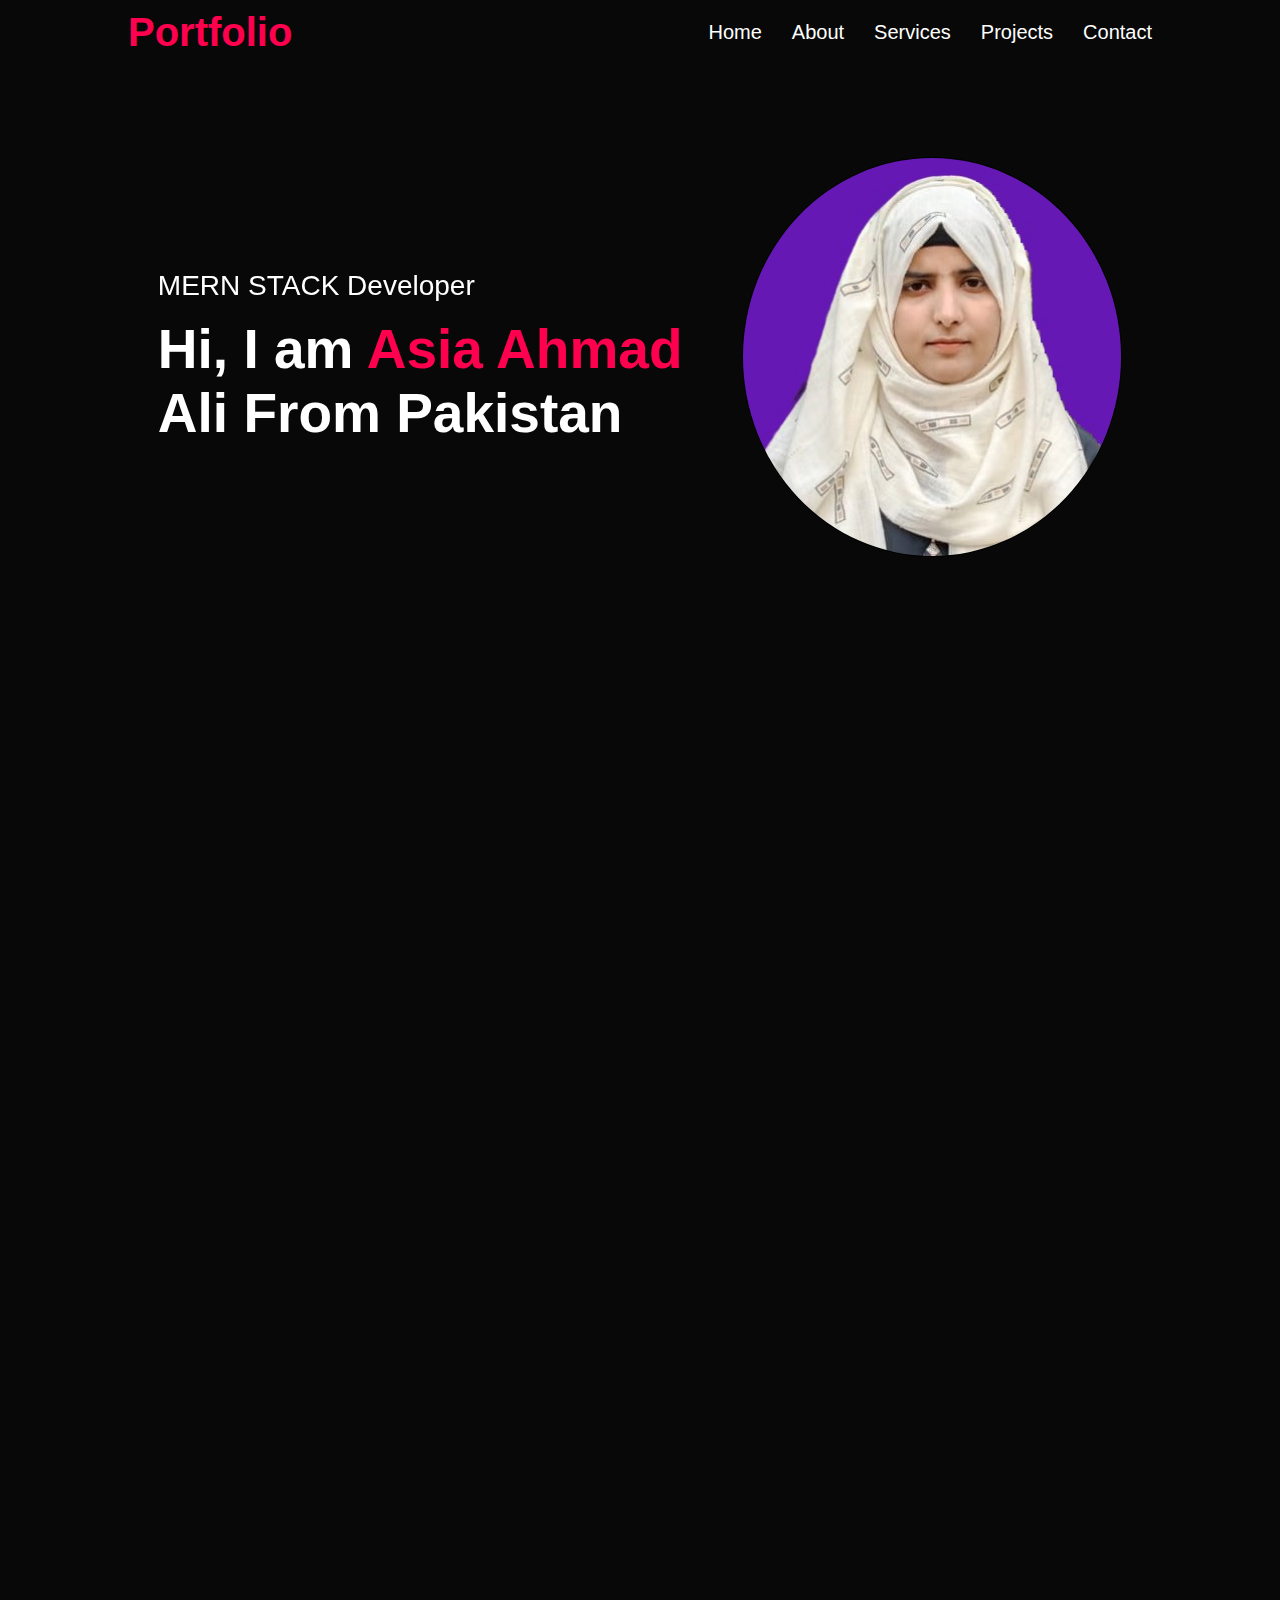
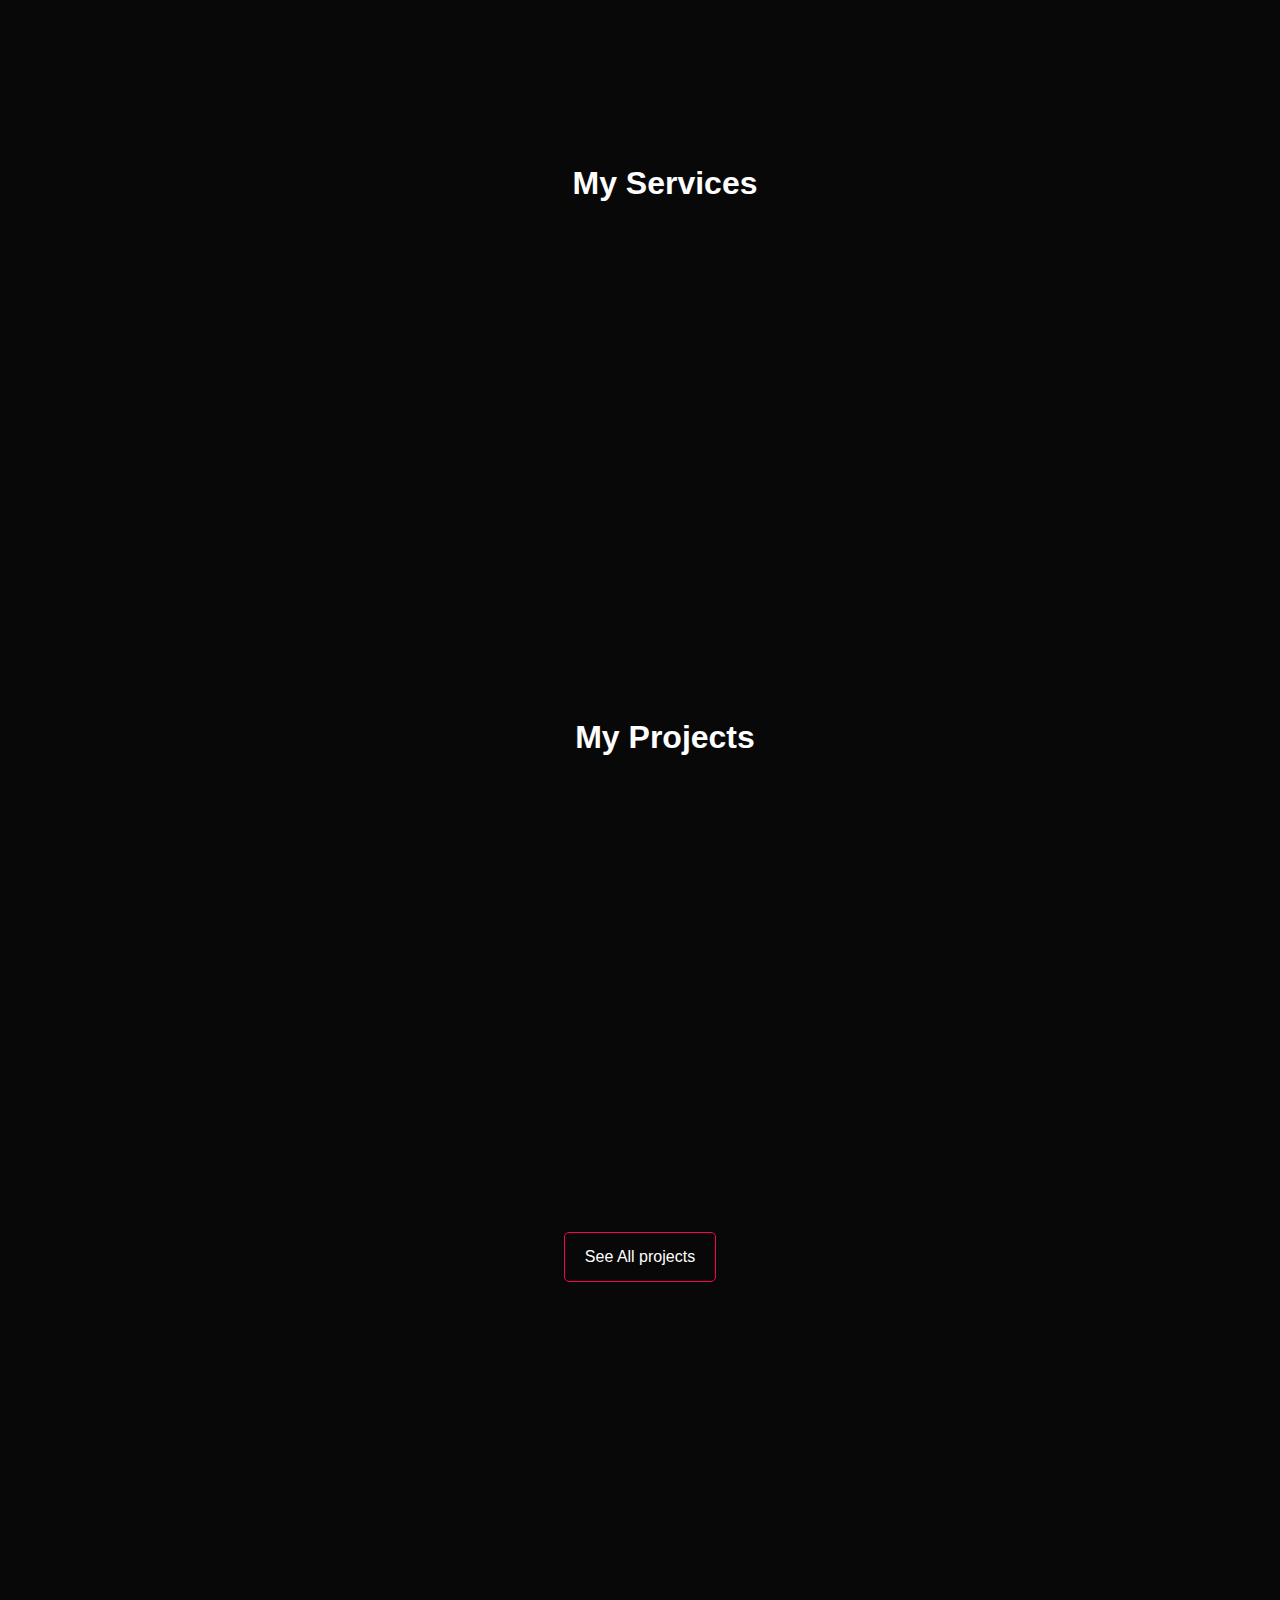
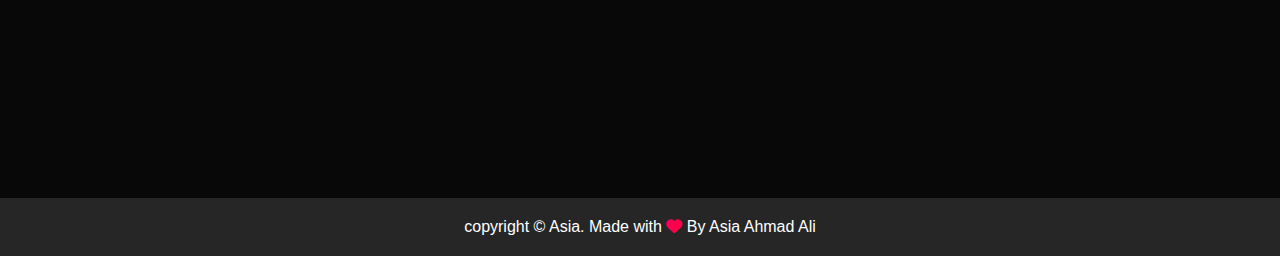
<file: index.html>
<!DOCTYPE html>
<html lang="en">
<head>
    <meta charset="UTF-8">
    <meta name="viewport" content="width=device-width, initial-scale=1.0">
    <title>Portfolio website</title>
    <link rel="stylesheet" href="style.css">
    <link
    rel="stylesheet"
    href="https://cdnjs.cloudflare.com/ajax/libs/font-awesome/6.5.1/css/all.min.css"
     />
       <!-- animation  -->
     <link rel="stylesheet" href="https://cdn.jsdelivr.net/npm/aos@2.3.1/dist/aos.css">

</head>
<body>
    <div id="header">
        <div class="container">
            <!--navbar -->
            <nav>
                <h1 class="logo">Portfolio</h1>
                <ul id="menu-list">
                   <li><a href="#header">Home</a></li>
                   <li><a href="#about">About</a></li>
                   <li><a href="#services">Services</a></li>
                   <li><a href="#projects">Projects</a></li>
                   <li><a href="#contact">Contact</a></li>
                   <i class="fas fa-close close-icon" onclick="closeMenu()"></i>
                </ul>

                <i class="fas fa-bars open-icon" onclick="openMenu()"></i>
                
            </nav>

            <div class="main-header">
            <div  class="header-text">
                <p data-aos="fade-up">MERN STACK Developer</p>
                <h1 data-aos="fade-left">Hi, I am <span>Asia Ahmad</span> <br>Ali From Pakistan</h1>
            </div>
            <img src="./personal-portfolio-img/images/asia-ahmad.jpg" alt="" class="header-pic">
        </div>

        </div>
    </div>

    <!--    About section -->

    <div id="about" >
        <div class="container">
            <div class="about-row" data-aos="fade-up">
                <div class="about-column-1">
                    <!-- <img src="./personal-portfolio-img/images/user.png" alt="an image"> -->
                    <img src="./personal-portfolio-img/images/asia.jpg" alt="">
                </div>
                <div class="about-column-2">
                    <h1 class="about-heading-title">About Me</h1>
                    <p>As a dedicated MERN Stack developer, I am fueled by a passion for crafting captivating
                         user experiences and bringing designs to life through code. With a keen eye for 
                         design and a mastery of  JavaScript, React js , tailwind CSS and jwt for user authentication with nodejs, express js in backend and mongodb for database, I specialize in building 
                         elegant and intuitive interfaces that captivate and delight users. My journey in this 
                         field has been marked by a commitment to staying abreast of emerging technologies and 
                         design trends.
                    </p>

                    <div class="about-titles">
                        <div class="about-links active" onclick="openlink('skills')">Skills</div>
                        <div class="about-links" onclick="openlink('experience')">Experience</div>
                        <div class="about-links" onclick="openlink('education')">Education</div>
                    </div>

                    <!-- skills content -->
                    <div class="about-links-content active-about-link" id="skills">
                        <ul>
                            <li><span>React js / Context Api / Custom Hooks</span><br> Single Page Applications</li>
                            <li><span>Javascript/ Node js/ Express js / MongoDB</span><br> Interactive User Applications </li>
                            <li><span>Jwt auth / Firebase /  mongoDB</span><br>User authentication</li>
                            <li><span>HTML / CSS /taiwind CSS </span><br> Designing web interfaces</li>
                            
                           
                            
                        </ul>
                    </div>

                    <!-- Experience content -->
                    <div class="about-links-content " id="experience">
                        <ul>
                            <li><span>Coding competitions</span><br> Patcipated in CodeBees at University</li>
                            <li><span>Front-End(React) Developer</span><br> Freelancer at Fiverr</li>
                            <li><span>MERN Stack Developer</span><br>Developed full stack websites like Food Ordering, Talentify and Sprintify</li>
                        </ul>
                    </div>

                    <!--   Education content -->
                    <div class="about-links-content" id="education">
                        <ul>
                            <li><span>Bachelor In Information Technology</span><br> University of the Punjab (2021-2025)</li>
                            <li><span>Intermediate</span><br> City Science College (2019-2021)</li>
                           
                        </ul>
                    </div>


                </div>
            </div>
        </div>
    </div>

    <!-- services section -->

    <div id="services">
        <div class="container">
            <h1 class="services-heading">My Services</h1>
            <div class="services-list">
                <div class="serv" data-aos="zoom-in-up">
                    <i class="fas fa-code"></i>
                    <h2>Web design</h2>
                    <p class="serv-para">From wireframes to pixel-perfect prototypes, my approach to web design blends creativity 
                        with technical expertise to deliver intuitive, responsive, and visually striking digital solutions.
                    </p>
                    <a href="#" >Exploring more</a>
                </div>

                <div class="serv" data-aos="zoom-in-up">
                    <i class="fas fa-crop-alt"></i>
                    <h2>Web developmet</h2>
                    <p>Specializing in MERN Stack development, I engineer robust, scalable solutions that empower businesses to 
                        thrive in the digital landscape, from dynamic e-commerce platforms to interactive web applications."
                    </p>
                    <a href="#"  >Exploring more</a>
                </div>

                <div class="serv" data-aos="zoom-in-up">
                    <i class="fab fa-app-store"></i>
                    <h2>React development</h2>
                    <p>As a seasoned Reactdeveloper, I specialize in crafting dynamic, interactive and signle page web experiences that push
                         the boundaries of what's possible on the web, leveraging the full power of this versatile language.
                    </p>
                    <a href="#">Exploring more</a>
                </div>

            </div>
        </div>
    </div>

    <!-- portfolio section -->

    <div id="projects">
        <div class="container">
        <h1 class="projects-heading">My Projects</h1>
        <div class="projects-list">

            <div class="project" data-aos="fade-up" data-aos-duration="1000" data-aos-delay="500">
                <img src="./personal-portfolio-img/images/QuickBite-img.PNG" alt="">
                <div class="layer">
                    <h3>QuickBite</h3>
                    <p>A Food ordering website with Admin panel to keep track order processing,stripe payment integration and jwt auth.</p>
                    <a href="https://quickbite.codegifted.com/"><i class="fas fa-external-link-alt"></i></a>
                </div>
            </div>  

            <div class="project" data-aos="fade-up" data-aos-duration="1000" data-aos-delay="500">

                <!-- <img src="./personal-portfolio-img/images/work-2.png" alt="work image"> -->
                <img src="./personal-portfolio-img/images/bigben.PNG" alt="">
                <div class="layer">
                    <h3>BigBen Gaming App</h3>
                    <p> A gaming website for a company named BIGBEN using React js and tailwind CSS</p>
                    <a href="https://big-ben-theta.vercel.app"><i class="fas fa-external-link-alt"></i></a>
                </div>
            </div>



            <div class="project" data-aos="fade-up" data-aos-duration="1000" data-aos-delay="500">

                <!-- <img src="./personal-portfolio-img/images/work-1.png" alt="work image"> -->
                <img src="./personal-portfolio-img/images/Quiz.PNG" alt="">
                <div class="layer">
                    <h3>My Quiz app</h3>
                    <p>My Quiz App with beautiful layout and amazing design using html,css and javascript!</p>
                    <a href="https://asiaahmadali.github.io/Quiz-App/"><i class="fas fa-external-link-alt"></i></a>
                </div>
            </div>
           
        </div>
        
              
        <!-- button -->
        <a  href="./projects/projects.html" class="btn">See All projects</a>

        </div>

    </div>

    <!-- contact section -->

    <div id="contact">
        <div class="container">
            <div class="contact-row">
                <div class="contact-left-column" data-aos="fade-down-left">
                     <h1 class="contact-heading">Contact Me</h1>
                     <p><i class="fas fa-paper-plane"></i>asiaahmadali17@gmail.com</p>
                     <p> <i class="fas fa-phone-square-alt"></i>03245729914</p>
                     <p><i class="fa-brands fa-github"></i> <a href="https://github.com/asiaahmadali" class="github-link">https://github.com/asiaahmadali</a></p>

                     <div class="social-icons">
                       <a href=""><i class="fa-brands fa-facebook"></i></a> 
                       <a href=""><i class="fa-brands fa-instagram"></i></a> 
                       <a href=""><i class="fa-brands fa-twitter"></i></a> 
                       <a href="https://www.linkedin.com/in/asia-ahmad-ali-645210278/"><i class="fa-brands fa-linkedin"></i></a> 
                     </div>

                     <a href="./personal-portfolio-img/images/my-cv.pdf" download class="btn btn-sp">Download CV</a>
                </div>

                <div class="contact-right-column" data-aos="fade-down-right">
                    <form name="submit-to-google-sheet">
                        <input type="text" name="Name" placeholder="Enter Your Name" required>
                        <input type="email" name="email" placeholder="Enter Your Eamil" required>
                        <textarea name="message"  rows="8" placeholder="Enter your message"></textarea>
                        <button type="submit" class="btn btn-sp">Submit Form</button>
                    </form>
                    <span id="msg"></span>
                </div>

            </div>
        </div>

        <!-- copyright -->

        <div class="copyright">
            <p>copyright &copy; Asia. Made with <i class="fas fa-heart"></i> By Asia Ahmad Ali</p>
        </div>
    </div>

    <script>
        const scriptURL = 'https://script.google.com/macros/s/AKfycbzXSp99iObLkJxy5kqZVkejX9zRTrLWAPyF4a1VYZLd49rltGF1MWz6yuUQ-C2Q3bHTdg/exec'
        const form = document.forms['submit-to-google-sheet']
        const msg = document.getElementById('msg') ;
      
        form.addEventListener('submit', e => {
          e.preventDefault()
          fetch(scriptURL, { method: 'POST', body: new FormData(form)})
            .then(response =>{
                msg.innerHTML='Message send successfully' ;
                setTimeout(() => {
                    msg.innerHTML='';
                }, 5000);
                form.reset() ;
            })
            .catch(error => console.error('Error!', error.message))
        })
      </script>

   <script src="./script.js"></script>
         <!-- animation link -->
         <script src="https://cdn.jsdelivr.net/npm/aos@2.3.1/dist/aos.js"></script>
         <script>
             AOS.init();
         </script>
</body>

</html>
</file>
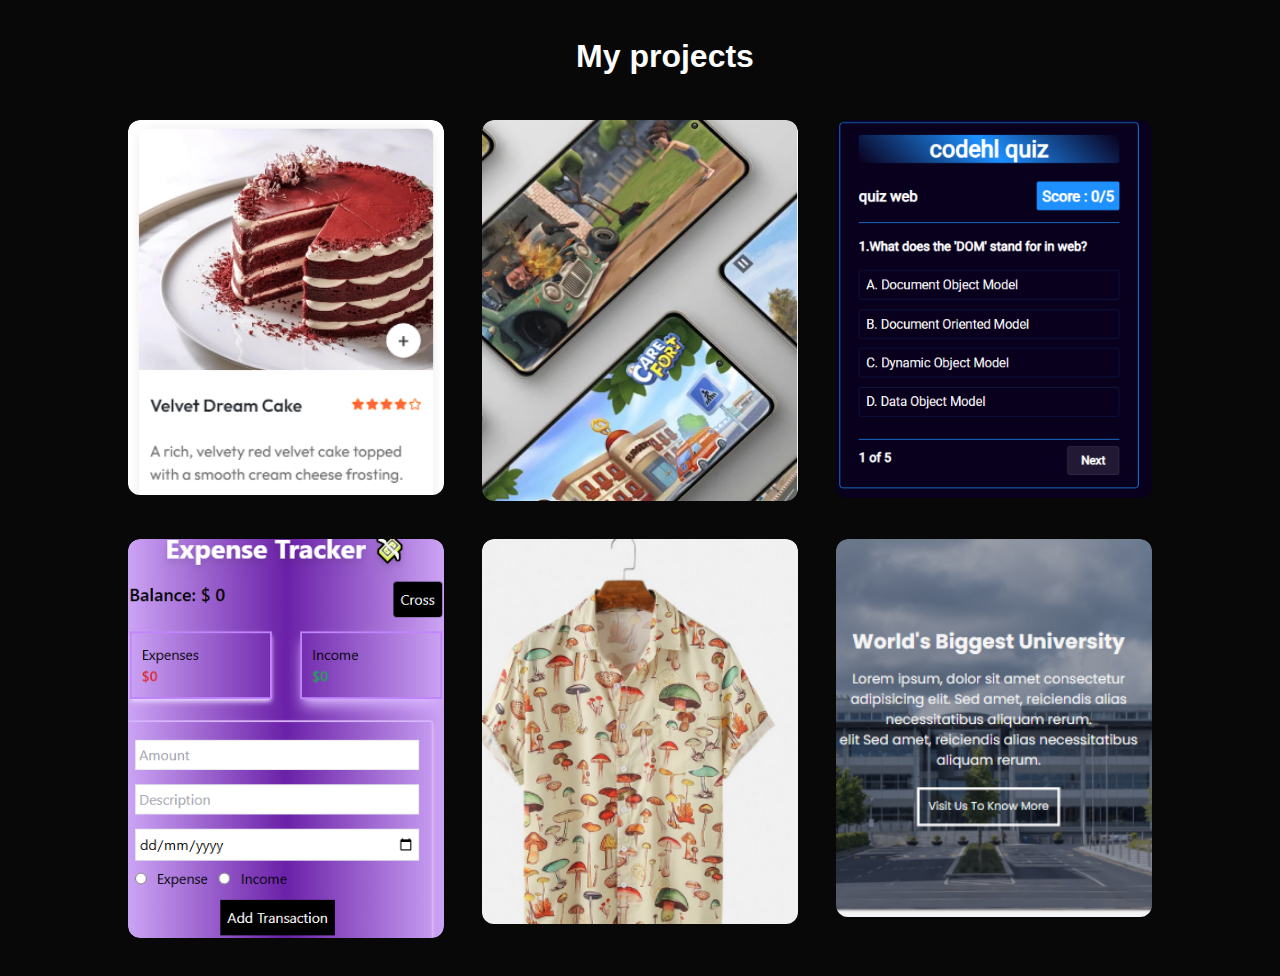
<file: projects/projects.html>
<!DOCTYPE html>
<html lang="en">
<head>
  <meta charset="UTF-8">
  <meta name="viewport" content="width=device-width, initial-scale=1.0">
  <title>projects</title>
  <link rel="stylesheet" href="../style.css">
  <link
  rel="stylesheet"
  href="https://cdnjs.cloudflare.com/ajax/libs/font-awesome/6.5.1/css/all.min.css"
   />
    <!-- animation  -->
    <link rel="stylesheet" href="https://cdn.jsdelivr.net/npm/aos@2.3.1/dist/aos.css">

</head>
<body>
  <div id="projects">
    <div class="container">
    <h1 class="projects-heading">My projects</h1>
    <div class="projects-list">

                  <!-- React js Projects -->
                   
                  <div class="project" data-aos="fade-up" data-aos-duration="1000" data-aos-delay="500">
                    <img src="../personal-portfolio-img/images/QuickBite-img.PNG" alt="">
                    <div class="layer">
                        <h3>QuickBite</h3>
                        <p>A Food ordering website with Admin panel to keep track order processing,stripe payment integration and jwt auth.</p>
                        <a href="https://quickbite.codegifted.com/"><i class="fas fa-external-link-alt"></i></a>
                    </div>
                </div>  

                <div class="project" data-aos="fade-up" data-aos-duration="1000" data-aos-delay="500">

                    <!-- <img src="./personal-portfolio-img/images/work-2.png" alt="work image"> -->
                    <img src="../personal-portfolio-img/images/bigben.PNG" alt="">
                    <div class="layer">
                        <h3>BigBen Gaming App</h3>
                        <p> A gaming website for a company named BIGBEN using React js and tailwind CSS</p>
                        <a href="https://big-ben-theta.vercel.app"><i class="fas fa-external-link-alt"></i></a>
                    </div>
                </div>

                <div class="project" data-aos="fade-up" data-aos-duration="1000" data-aos-delay="500">

                    <!-- <img src="./personal-portfolio-img/images/work-1.png" alt="work image"> -->
                    <img src="../personal-portfolio-img/images/Quiz.PNG" alt="">
                    <div class="layer">
                        <h3>My Quiz app</h3>
                        <p>My Quiz App with beautiful layout and amazing design using html,css and javascript!</p>
                        <a href="https://asiaahmadali.github.io/Quiz-App/"><i class="fas fa-external-link-alt"></i></a>
                    </div>
                </div>
          
    
                <!--   javascript Projects -->

        <div class="project" data-aos="fade-up" data-aos-duration="1000" data-aos-delay="500">
            <img src="../personal-portfolio-img/images/expense.PNG" alt="">
            <div class="layer">
                <h3>CashSnap</h3>
                <p>CashSnap is a full stack application in recat js and firebase with user authentication.</p>
                <a href="https://expense-tracker-seven-nu.vercel.app/expense-tracker"><i class="fas fa-external-link-alt"></i></a>
            </div>
        </div>

        <div class="project" data-aos="fade-up" data-aos-duration="1000" data-aos-delay="500">

            <!-- <img src="./personal-portfolio-img/images/work-2.png" alt="work image"> -->
            <img src="../personal-portfolio-img/images/E.PNG" alt="">
            <div class="layer">
                <h3>An Ecommerce Website</h3>
                <p>An Ecommerce Website having different categories,login page and profucts section!</p>
                <a href="https://asiaahmadali.github.io/Ecommerce-Website/"><i class="fas fa-external-link-alt"></i></a>
            </div>
        </div>
  

        <div class="project" data-aos="fade-up" data-aos-duration="1000" data-aos-delay="500">
            <img src="../personal-portfolio-img/images/uni.PNG" alt="">
            <div class="layer">
                <h3>University Website</h3>
                <p>Modern University Website having multiple pages using html, CSS js and responsiveness!</p>
                <a href="https://asiaahmadali.github.io/University-Website/"><i class="fas fa-external-link-alt"></i></a>
            </div>
        </div>

        
     
    </div>

</div>

              <!-- animation link -->
         <script src="https://cdn.jsdelivr.net/npm/aos@2.3.1/dist/aos.js"></script>
         <script>
             AOS.init();
         </script>
</body>
</html>
</file>
<file: style.css>
*{
    margin: 0;
    padding: 0;
    box-sizing: border-box;
    font-family: 'Poppins',sans-serif;
}

body , html{
    background: #080808;
    color: white;
    scroll-behavior: smooth;
    overflow-x: hidden;
}

#header{
    width: 100%;
    height: 100vh;
}


.container{
    padding: 10px 10%;
}

.logo{
    width: 150px;
    font-size: 2.5rem;
    color: #ff004f;
}

nav{
    display: flex;
    justify-content: space-between;
    flex-wrap: wrap;
    align-items: center;

}

ul {
    display: flex;
    gap: 30px;
    list-style: none;
}
ul li a{
    text-decoration: none;
    color: white;
    font-size: 20px;
}
nav ul li a:hover{
    border-bottom: 3px solid #ff004f; 
    color: red;
}

/* header text */
.main-header{
    display: flex;
    justify-content: space-around;
    align-items: center;
    margin-top: 10%;
}
.header-pic{
    width: 380px;
    height: 400px;
    border:1px solid black;
    border-radius: 100%;

}
.header-text{
    font-size: 28px;  
}

.header-text h1{
    margin-top: 15px;
    font-size: 55px;
}

.header-text h1 span{
    color: #ff004f;
}

/*    About section styling */

#about{
    padding: 75px 0px;
    color: #bbb8b8;
}
.about-row{
    display: flex;
    flex-wrap: wrap;
    justify-content: space-between;
}

.about-column-1{
    flex-basis: 33%;
}
.about-column-1 img{
    width: 100%;
    border-radius:15px ;
}

.about-column-2{
    flex-basis: 55%;
}
.about-heading-title{
    font-weight: 550px;
    color: white;
    font-size: 55px;
}
.about-column-2 p{
    line-height: 1.4;
    text-align: justify;
    font-size: 1rem;
    margin-top: 20px;
}

/* about titles */

.about-titles{
    display: flex;
    margin: 20px 0 35px;
    gap: 50px;
}

.about-links{
    font-size: 16px;
    font-weight: 490;
    cursor: pointer;
    position: relative;
    font-size: 1.2rem;
}
.active{
    border-bottom: 3px solid #ff004f;
    color: dodgerblue;
}

/* about links content */
.about-links-content ul{
    display: flex;
    flex-direction: column;
    list-style: none;
}
.about-links-content ul li{
    margin-bottom: 5px;
}
.about-links-content span{
    color: #ff004f;
    font-size: 1.1rem;
    margin-bottom: 5%;
}

.about-column-2 p{
    font-size: 1.1rem;
}

.about-links-content{
    display: none;
}
.about-links{
    font-size: 1.5rem;
}
.about-links-content ul li{
    font-size: 1.1rem;
}
.about-links-content ul li span{
    font-size: 1.3rem;
}
.active-about-link{
    display:block;
}

/* Services Section Styling */

#services{
    padding: 28px 0;
}

.services-heading{
    font-size: 2rem;
    font-weight: bold;
    margin-left: 50px;
    text-align: center;
}
.services-list{
    display: grid;
    grid-template-columns: repeat(auto-fit,minmax(240px,1fr));
    grid-gap:38px;
    margin-top: 45px;
}

.serv{
    padding: 35px;
    font-size: 0.9rem;
    background-color: #252525;
    font-weight: 300;
    transition: 0.5s;
    border-radius: 12px;
    
}
.serv i{
    font-size: 3rem;
    margin-bottom: 30px; 
}

.serv h2{
    margin-bottom: 20px;
    font-weight: bold;
    font-size: 1.5rem;
}
.serv p{
    line-height: 1.4;
    margin-bottom: 20px;
    /* text-align: justify; */
    font-size: 1.03rem;
}
.serv a{

    text-decoration: none;
    font-size: 1rem;
    color: whitesmoke;
    
}
.serv:hover{
    background-color: #ff004f;
    transform: translateY(-10px);  
}

.explore-btn{
    background-color: rgb(14, 13, 13);
    color: white;
    padding: 10px;
}
.project-img{
    width: 200px;
    height: 200p;
}
/* work section styling */

#projects{
    padding: 28px 0;
}
.projects-heading{
    font-size: 2rem;
    font-weight: bold;
    margin-left: 50px;
    text-align: center;
}
.projects-list{
    display: grid;
    /* grid-template-columns: repeat(auto-fit,minmax(240px,1fr)); */
    grid-template-columns: 1fr 1fr 1fr;
    grid-gap:38px;
    margin-top: 45px;
}
.project{
    position: relative;
    overflow: hidden;
    border-radius: 12px;
}
.project img{
    width: 100%;
    display: block;
    border-radius: 12px;
    transition: transform 1s;
}
.project:hover img{
    transform: scale(1.1);
}
.layer{
    height: 0;
    width: 100%;
    border-radius: 12px;
    display: flex;
    flex-direction: column;
    align-items: center;
    justify-content: center;
    text-align: center;
    gap: 12px;
    padding: 0 35px;
    position: absolute;
    overflow: hidden;
    background:linear-gradient(rgba(0,0,0,0.6),#ff004f);
    transition: height 0.5s;
    left: 0;
    bottom: 0;
    
}
.project:hover .layer{
    height: 100%;
}
.layer h3{
    font-size: 1.5rem;
}
.layer p{
    font-size: 1.01rem;
    line-height: 1.3;
}
.layer a{
    color: #ff004f;
    background-color: white;
    text-decoration: none;
    font-size: 1rem;
    width: 58px;
    height: 58px;
    line-height: 60px;
    text-align: center;
    border-radius: 50%;
}

/* button styling */

.btn{
    text-decoration: none;
    color: white;
    text-align: center;
    display: block;
    margin: 50px auto;
    border: 1px solid #ff004f;
    border-radius: 5px;
    width: fit-content;
    padding: 15px 20px;
    cursor: pointer;
}
.btn:hover{
    background-color: #ff004f;
    transition: 1s;
    box-shadow: 0px 0px 20px #ff004f;
    /* color: black; */
}


/* --------contact styling------- */

.conatct-heading{
    font-size: 2rem;
    font-weight: bold;
    margin-left: 50px;
    /* text-align: center; */
}
.contact-row{
    display: flex;
    justify-content: space-between;
}
.contact-left-column{
    display: flex;
    flex-direction: column;
    gap: 20px;
    flex: 30%;
}
.contact-left-column p i{
    color: #ff004f;
    margin-right: 10px;
    font-size: 1.5rem;
}

.github-link{
    color: white;
}
.social-icons{
    display: flex;
    gap: 20px;
}
.social-icons a{
    color: white;
    font-size: 1.6rem;
    text-decoration: none;
    border-radius: 50%;
    transition: transform 0.5s;
   
}
.social-icons a:hover{
    color: #ff004f;
    box-shadow: 0px 0px 10px #ff004f;
    transform: translateY(-5px);
}

.btn-sp{
     display: inline-block;
     margin: 10px 0 0 0;
     background-color: #ff004f;
     cursor: pointer;
}

/* right column */
.contact-right-column{
    flex: 50%;
}

.contact-right-column form{
      width: 100%;
      display: flex;
      flex-direction: column;
      gap: 10px;
}
form input , textarea{
    border: none;
    outline: none;
    padding: 13px;
    color: white;
    margin: 5px 0 5px 0;
    border-radius: 5px;
    background-color: #262626;
    width: 100%;
    font-size: 1rem;
    outline: none;
}


/* copyright styling */

.copyright{
    text-align: center;
    padding: 20px;
    background-color: #262626;
    margin-top: 18px;
    width: 100%;
}
.copyright i{
    color: #ff004f;
}


nav .open-icon , nav .close-icon{
    display: none;
    color: white;
}

#msg{
    color: #61b752;
    margin-top: 15px;
    display: block;
}
/* Responsiveness in website */

@media(max-width:650px)
{
    .main-header{
        display: flex;
        justify-content: space-between;
        align-items: center;
        margin-top: 10%;
    }
    .header-pic{
        width: 200px;
        height: 200px;
        border:1px solid black;
        border-radius: 100%;
    }
   
    .header-text{
        font-size: 20px;
    }
    
    .header-text h1{
        font-size: 20px;
    }

    nav .open-icon , nav .close-icon{
        font-size: 28px;
        display: block;
    }
    nav ul{
      background-color: #ff004f;
      position: fixed;
      top: 0;
      right: -200px;
      height: 100vh;
      width: 200px;
      padding: 100px 0px 0px 30px;
      display: flex;
      flex-direction: column;
       z-index: 2;
       transition:right 0.8s;
    }
    .close-icon{
        cursor: pointer;
        position: absolute;
        left: 30px;
        top: 30px;
    }

      /* about */
      .about-heading-title{
        font-size: 1.8rem;
      }
      .about-column-1, .about-column-2{
        flex-basis: 100%;
      }
      .about-column-1{
        margin-bottom: 20px;
      }
      .about-column-2 p{
        font-size: 1rem;
      }
      .contact-row{
        flex-direction: column;
      }
      .contact-left-column,.contact-right-column{
        flex: 100%;
      }
      .contact-right-column{
        margin-top: 30px;
      }
      .copyright{
        font-size: 0.8rem;
      }
}

/* for mobile screen */

@media(max-width:420px)
{
    #header{
        width: 100%;
        height: 40vh;
    }
    .header-pic{
        display: none;
    }
    .header-text{
        font-size: 20px;
        margin-top: 30%;  
    }
    
   
    .logo{
        font-size: 2rem;
    }
    .about-heading-title{
        font-size: 1.4rem;
    }
      .about-column-2 p{
      font-size: 1rem;
      line-height: 1.3;
      text-align: justify;
      margin-right: 15px;
    }
    .about-titles{
        gap: 10px;
    }
    .about-links{
        font-size: 1rem;
    }
    .services-heading{
        font-size: 1.5rem;
         margin-right: 50px;
    }
    .serv{
        padding-left: 7px;
        padding-right: 7px;
    }
    .serv h2{
        font-size: 1.3rem;
    }
    .serv p{
        font: 0.9rem;
        line-height: 1.3;
    }
    .btn-sp{
        padding: 10px;
    }
    .projects-list{ 
        grid-template-columns: 1fr;
    }
    .layer p{
        font-size: 0.9rem;
    }
    .header-text{
        margin-left: 5%;
    }
    .about-links-content ul li{
        font-size: 0.9rem;
    }
    .about-links-content ul li span{
        font-size: 1rem;
    }
}
</file>
